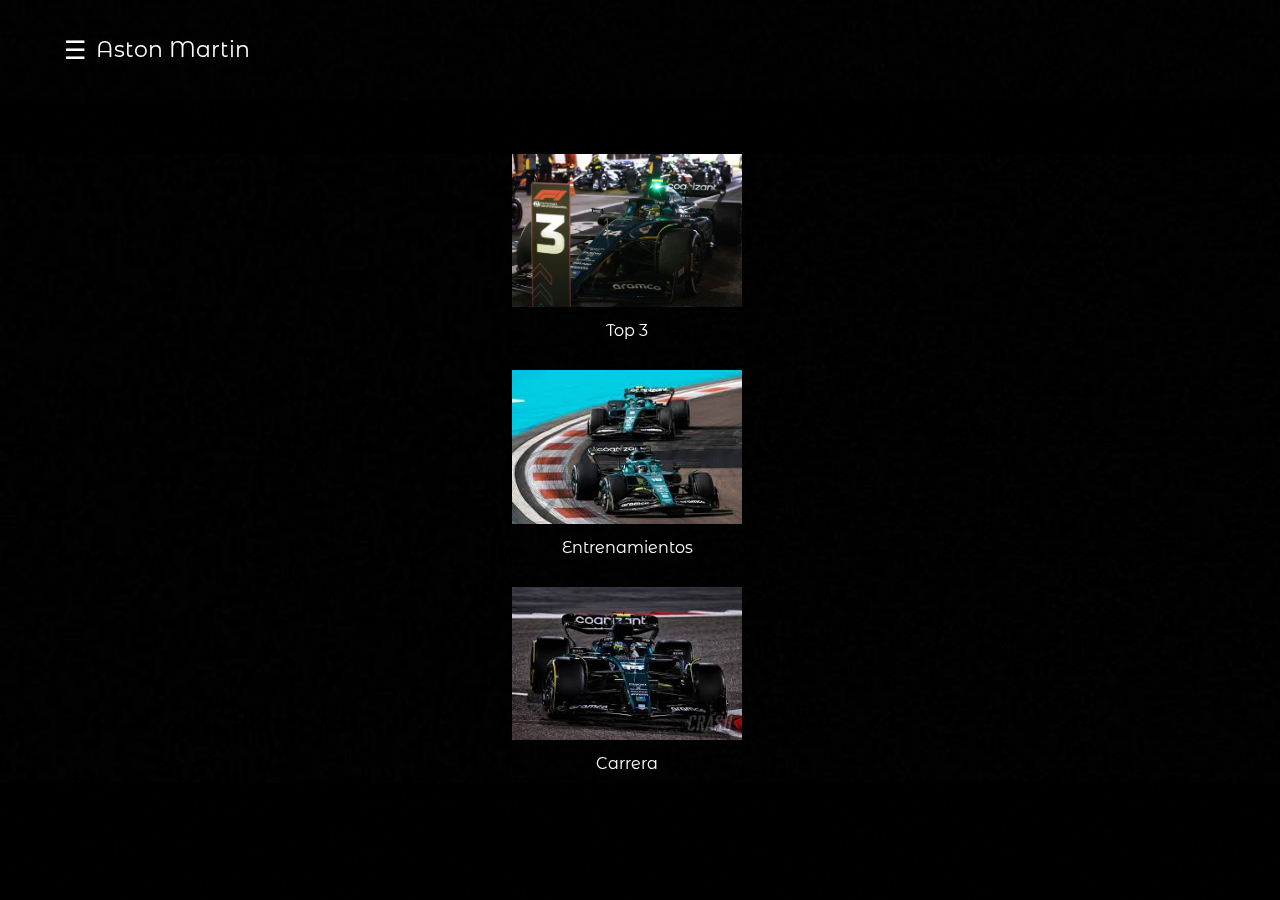
<file: aston.html>
<!DOCTYPE html>
<html lang="es">
<head>
    <!-- Meta -->
	<meta charset="UTF-8">
    <!-- Titulo  -->
	<title>Aston Martin</title>
    <!-- Estilos -->
	<link rel="stylesheet" href="ha.css">
    <!--Favicon -->
    <link rel="shortcut icon" href="favicon.png">
</head>
<body>
     <!-- Header -->
	<header class="header">
		<div class="container">
		<div class="btn-menu">
			<label for="btn-menu">☰</label>
		</div>
			<div class="logo">
				<h1>Aston Martin</h1>
			</div>
		</div>
	</header>
	<div class="capa"></div>
<!--	--------------->
<input type="checkbox" id="btn-menu">

        <!-- Menu  -->
<div class="container-menu">
	<div class="cont-menu">
        <nav >
            <ul class="menu"> 
            <li><a href="index.html">Inicio</a></li>
            <li><a href="contacto.html">Contacto </a></li>
            <li class="dropdown"><a href="parilla.html" data-toggle="dropdown">Parrilla</a>
                <!-- Menu desplegable -->
                <ul class="dropdown-menu">
                <li> <a href="mercedes.html">Mercedes</a></li>
                <li> <a href="aston.html">Aston Martin</a></li>
                <li> <a href="ferrari.html">Ferrari</a></li>
            </ul>
            </li>
            </ul>
        </nav>
		<label for="btn-menu">✖️</label>
	</div>
</div>

<!-- Galeria de imagenes -->
  <div class="gallery">   
  <div class="item">
  <img src="as1.jpg" alt="Imatge 1" class="imagen">
  <p>Top 3</p>  
  </div>
  
  <div class="item">
  <img src="as2.jpg" alt="Imatge 2" class="imagen">
  <p>Entrenamientos</p>
  </div>
  <div class="item">
  <img src="as3.jpg" alt="Imatge 3" class="imagen"> 
  <p>Carrera</p> 
  </div>
</div>

</center>
</body>

</html>
</file>
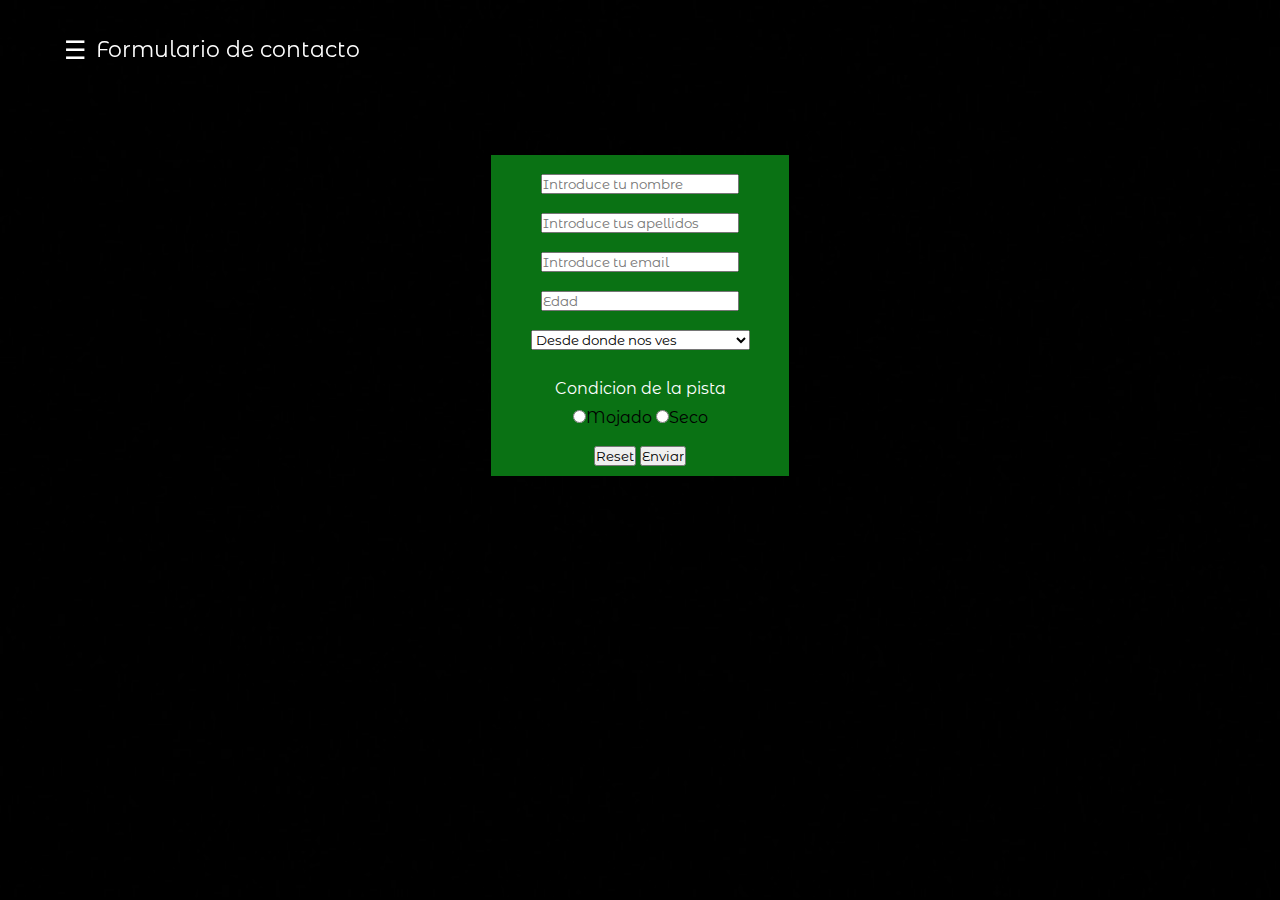
<file: contacto.html>
<!DOCTYPE html>
<html lang="es">
<head>
    <!-- Meta -->
	<meta charset="UTF-8">
    <!-- Titulo  -->
	<title>Contacto</title>
    <!-- Estilos -->
	<link rel="stylesheet" href="si.css">
    <!--Favicon -->
    <link rel="shortcut icon" href="favicon.png">
</head>
<body>
	<header class="header">
		<div class="container">
		<div class="btn-menu">
			<label for="btn-menu">☰</label>
		</div>
			<div class="logo">
				<h1>Formulario de contacto</h1>
			</div>
		</div>
	</header>
	<div class="capa"></div>
<!--	--------------->
<input type="checkbox" id="btn-menu">
<div class="container-menu">
	<div class="cont-menu">
        <nav >
            <ul class="menu"> 
            <li><a href="index.html">Inicio</a></li>
            <li><a href="contacto.html">Contacto </a></li>
            <li class="dropdown"><a href="parilla.html" data-toggle="dropdown">Parrilla</a>
                <ul class="dropdown-menu">
                <li> <a href="mercedes.html">Mercedes</a></li>
                <li> <a href="aston.html">Aston Martin</a></li>
                <li> <a href="ferrari.html">Ferrari</a></li>
            </ul>
            </li>
            </ul>
        </nav>
		<label for="btn-menu">✖️</label>
	</div>
</div>
<main>
    <form>
        <br>
        <input type="text" name="nombre" placeholder="Introduce tu nombre">
        <br>
        <br>
        <input type="text" name="nombre" placeholder="Introduce tus apellidos">
        <br>
        <br>
        <input type="email" name="email" placeholder="Introduce tu email" >
        <br>
        <br>
        <input type="number" name="number" placeholder="Edad">
        <br>
        <br>
        <select name="poblacion" >
            <option value="0"> Desde donde nos ves </option>
            <option value="0">Escoja una de estas opciones</option>
            <option value="Andalucia">Andalucia</option>
            <option value="Aragon">Aragon</option>
            <option value="Principado de Asturias">Principado de Asturias</option>
            <option value="Islas Baleares">Islas Baleares</option>
            <option value="Pais Vasco">Pais Vasco</option>
            <option value="Canarias">Canarias</option>
            <option value="Cantabria">Cantabria</option>
            <option value="Castilla-La Mancha">Castilla-La Mancha</option>
            <option value="Castilla y Leon">Castilla y Leon</option>
            <option value="Cataluña">Cataluña</option>
            <option value="Extremadura">Extremadura</option>
            <option value="Galicia">Galicia</option>
            <option value="Comunidad de Madrid">Comunidad de Madrid</option>
            <option value="Region de Murcia">Region de Murcia</option>
            <option value="Comunidad Foral de Navarra">Comunidad Foral de Navarra</option>
            <option value="La Rioja">La Rioja</option>
            <option value="Comunidad Valenciana">Comunidad Valenciana</option>
            <option value="Ceuta">Ceuta</option>
            <option value="Melilla">Melilla</option> 
        </select>
        <br>
        
        <br>
        <p>Condicion de la pista</p>
        <input type="radio" name="tipo" style="color: white;">Mojado
        <input type="radio" name="tipo" style="color: white;">Seco
        <br>
        <br>
    <input type="reset">
    <input type="submit" value="Enviar">
    </form>

</main> 
</body>
</html>
</file>
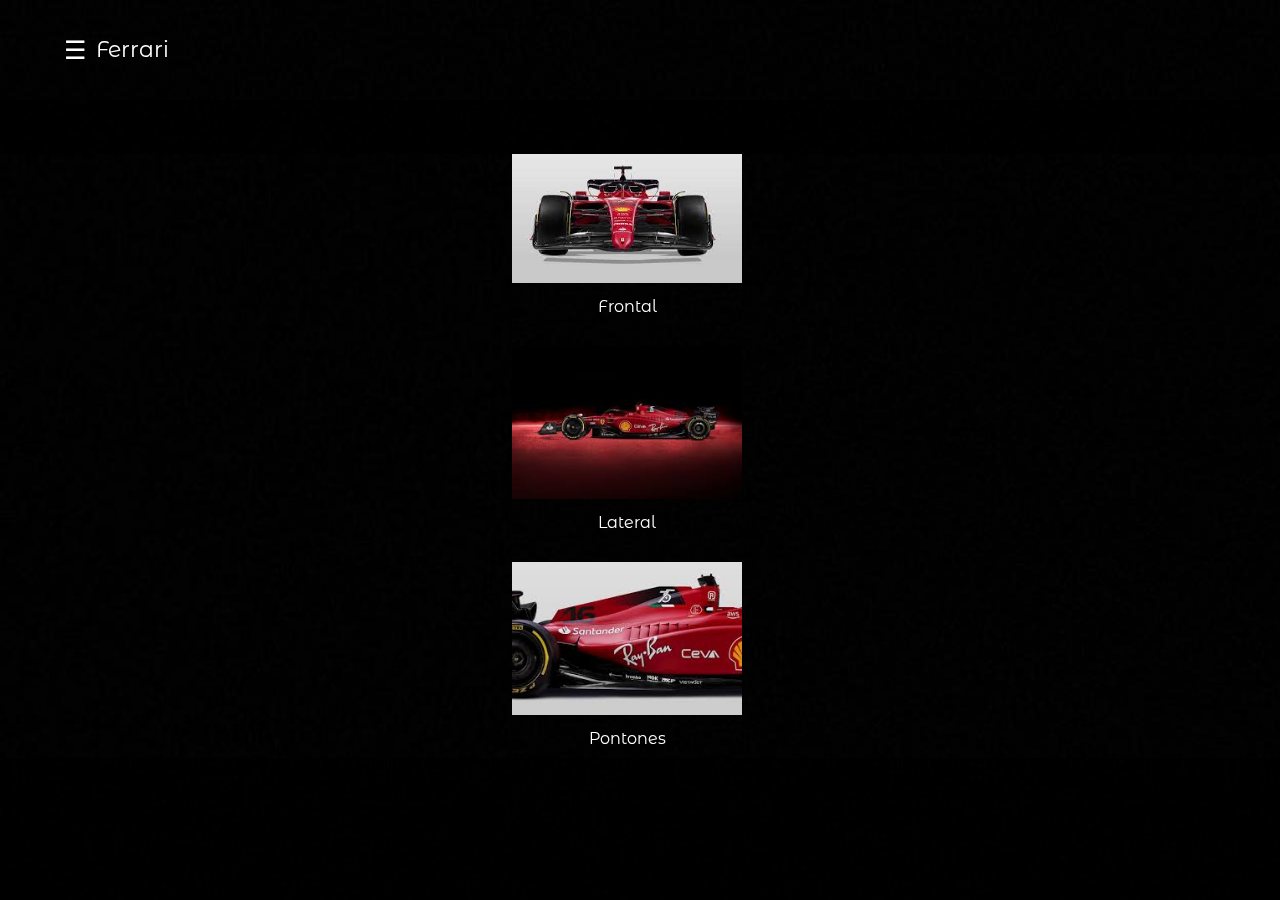
<file: ferrari.html>
<!DOCTYPE html>
<html lang="es">
<head>
      <!-- Meta -->
	<meta charset="UTF-8">
     <!-- Titulo  -->
	<title>Ferrari</title>
     <!-- Estilos -->
	<link rel="stylesheet" href="ha.css">
    <!--Favicon -->
    <link rel="shortcut icon" href="favicon.png">
</head>
<body>
    <!-- Header -->
	<header class="header">
		<div class="container">
		<div class="btn-menu">
			<label for="btn-menu">☰</label>
		</div>
			<div class="logo">
				<h1>Ferrari</h1>
			</div>
		</div>
	</header>
	<div class="capa"></div>
<!--	--------------->
<input type="checkbox" id="btn-menu">
<!-- Menu  -->
<div class="container-menu">
	<div class="cont-menu">
        <nav >
            <ul class="menu"> 
            <li><a href="index.html">Inicio</a></li>
            <li><a href="contacto.html">Contacto </a></li>
            <li class="dropdown"><a href="parilla.html" data-toggle="dropdown">Parrilla</a>
                <!-- Menu desplegable -->
                <ul class="dropdown-menu">
                <li> <a href="mercedes.html">Mercedes</a></li>
                <li> <a href="aston.html">Aston Martin</a></li>
                <li> <a href="ferrari.html">Ferrari</a></li>
            </ul>
            </li>
            </ul>
        </nav>
		<label for="btn-menu">✖️</label>
	</div>
</div>
<!-- Galeria de imagenes -->
<div class="gallery">   
  <div class="item">
  <img src="fe1.jpg" alt="Imatge 1" class="imagen">
  <p>Frontal</p>  
  </div>
  
  <div class="item">
  <img src="fe2.jpg" alt="Imatge 2" class="imagen">
  <p>Lateral</p>
  </div>
  <div class="item">
  <img src="fe3.jpg" alt="Imatge 3" class="imagen"> 
  <p>Pontones</p> 
  </div>
</div> 
   
</center>
</body>

</html>
</file>
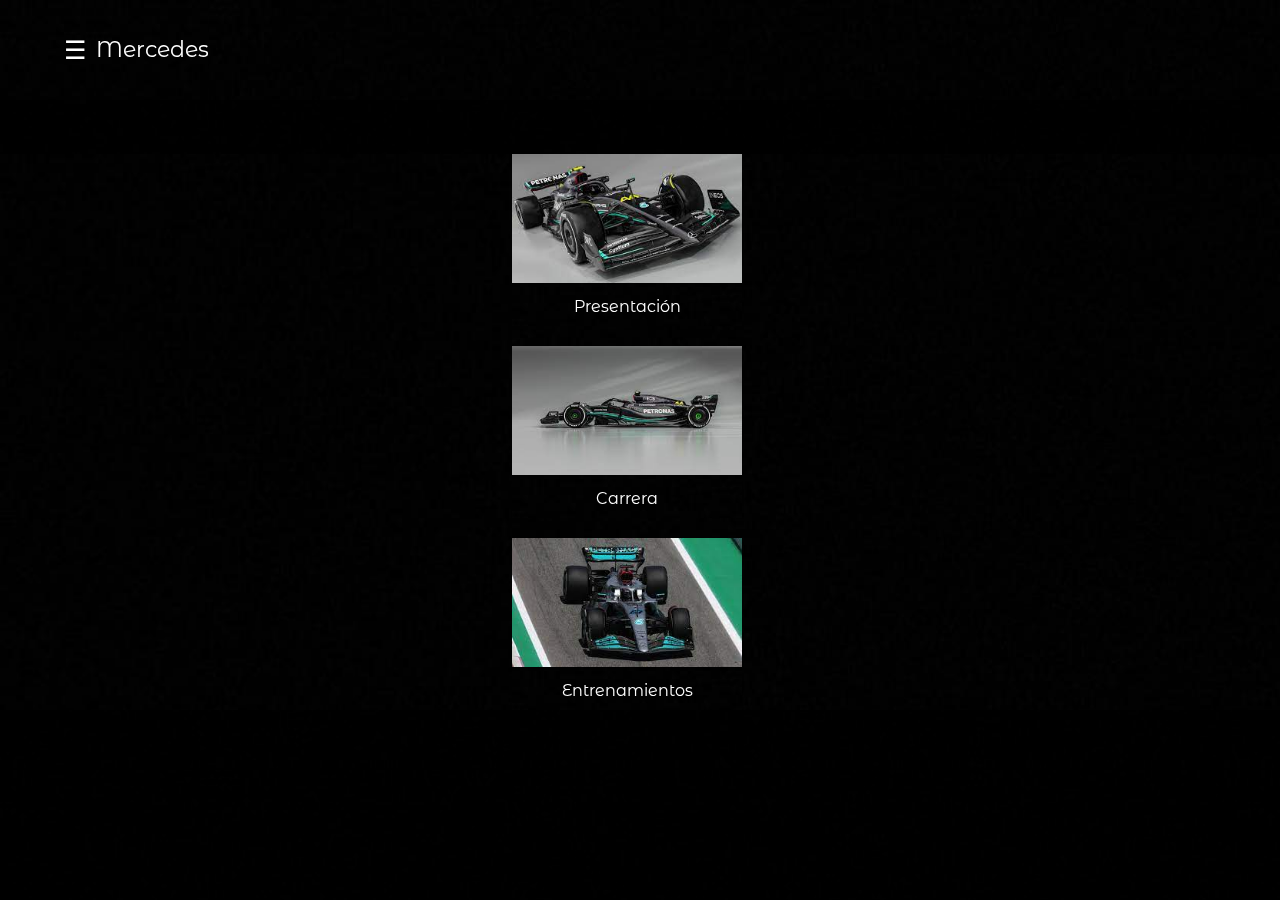
<file: mercedes.html>
<!DOCTYPE html>
<html lang="es">
<head>
    <!-- Meta -->
	<meta charset="UTF-8">
    <!-- Titulo  -->
	<title>Mercedes</title>
    <!-- Estilos -->
	<link rel="stylesheet" href="ha.css">
    <!--Favicon -->
    <link rel="shortcut icon" href="favicon.png">
</head>
<body>
    <!-- Header -->
	<header class="header">
		<div class="container">
		<div class="btn-menu">
			<label for="btn-menu">☰</label>
		</div>
			<div class="logo">
				<h1>Mercedes</h1>
			</div>
		</div>
	</header>
	<div class="capa"></div>

<input type="checkbox" id="btn-menu">

        <!-- Menu  -->
<div class="container-menu">
	<div class="cont-menu">
        <nav >
            <ul class="menu"> 
            <li><a href="index.html">Inicio</a></li>
            <li><a href="contacto.html">Contacto </a></li>
            <li class="dropdown"><a href="parilla.html" data-toggle="dropdown">Parrilla</a>
                <!-- Menu desplegable -->
                <ul class="dropdown-menu">
                <li> <a href="mercedes.html">Mercedes</a></li>
                <li> <a href="aston.html">Aston Martin</a></li>
                <li> <a href="ferrari.html">Ferrari</a></li>
            </ul>
            </li>
            </ul>
        </nav>
		<label for="btn-menu">✖️</label>
	</div>
</div>
<!-- Galeria de imagenes -->
<div class="gallery">   
  <div class="item">
  <img src="mercede1.jpg" alt="Imatge 1" class="imagen">
  <p>Presentación</p>  
  </div>
  
  <div class="item">
  <img src="mer2.jpg" alt="Imatge 2" class="imagen">
  <p>Carrera</p>
  </div>
  <div class="item">
  <img src="mer3.jpg" alt="Imatge 3" class="imagen"> 
  <p>Entrenamientos</p> 
  </div>
</div> 


</body>
</html>
</file>
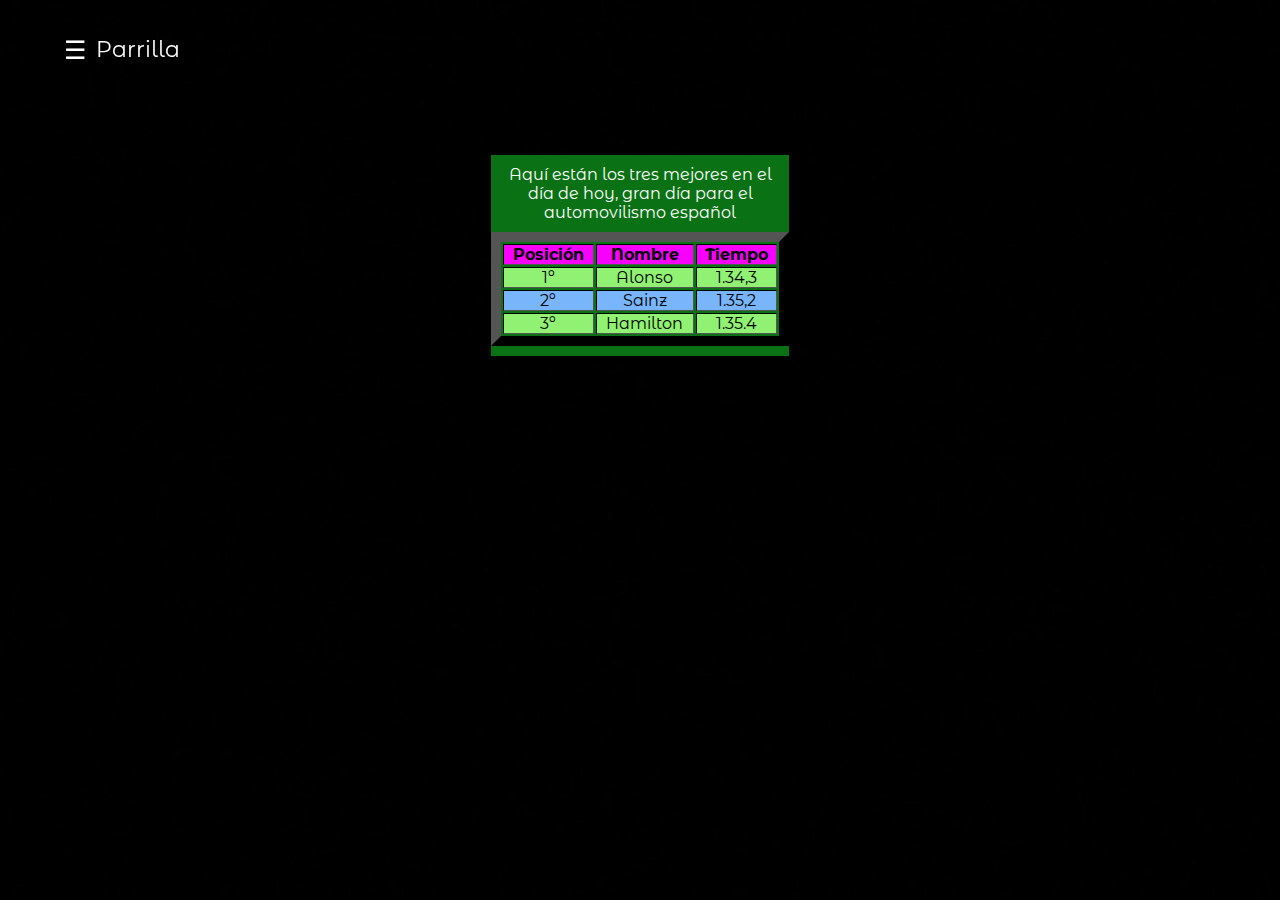
<file: parilla.html>
<!DOCTYPE html>
<html lang="es">
<head>
    <!-- Meta -->
	<meta charset="UTF-8">
    <!-- Titulo  -->
	<title>Parrilla</title>
    <!-- Estilos -->
	<link rel="stylesheet" href="si.css">
    <!--Favicon -->
    <link rel="shortcut icon" href="favicon.png">
</head>
<body>
    <!-- Header -->
	<header class="header">
		<div class="container">
		<div class="btn-menu">
			<label for="btn-menu">☰</label>
		</div>
			<div class="logo">
				<h1>Parrilla</h1>
			</div>
		</div>
	</header>
	<div class="capa"></div>
<!--	--------------->
<input type="checkbox" id="btn-menu">
<div class="container-menu">
    <!-- Menu  -->
	<div class="cont-menu">
        <nav >
            <ul class="menu"> 
            <li><a href="index.html">Inicio</a></li>
            <li><a href="contacto.html">Contacto </a></li>
            <li class="dropdown"><a href="parilla.html" data-toggle="dropdown">Parrilla</a>
                <!-- Menu desplegable -->
                <ul class="dropdown-menu">
                <li> <a href="mercedes.html">Mercedes</a></li>
                <li> <a href="aston.html">Aston Martin</a></li>
                <li> <a href="ferrari.html">Ferrari</a></li>
            </ul>
            </li>
            </ul>
        </nav>
		<label for="btn-menu">✖️</label>
	</div>
</div>

     <!-- Tabla -->
     <main>
         <section id="Parrilla">
            <p>Aquí están los tres mejores en el día de hoy, gran día para el automovilismo español</p>
            <table style=border-color:rgb(0,0,0)   border="10">
             <tr>
                 <th>Posición</th>
                 <th>Nombre</th>
                 <th>Tiempo</th>
             </tr>
             <tr>
                 <td>1º</td>
                 <td>Alonso</td>
                 <td>1.34,3</td>
             </tr>
              <tr>
                 <td>2º</td>
                 <td>Sainz</td>
                 <td>1.35,2</td>
             </tr>
              <tr>
                 <td>3º</td>
                 <td>Hamilton</td>
                 <td>1.35.4</td>
             </tr>
             
            </table>
        
         </section>
         
     </main>
    
    </body>
</html>
</file>
<file: ha.css>
@import url('https://fonts.googleapis.com/css?family=Montserrat|Montserrat+Alternates|Poppins&display=swap');
@keyframes hola {
    0%   {background-color: red;}
    10%  {background-color: rgb(255, 128, 0);}
    20%  {background-color: yellow;}
    30%  {background-color: rgb(38, 255, 0);}
    40%  {background-color: rgb(0, 255, 247);}
    50%  {background-color: rgb(0, 38, 255);}
    60%  {background-color: rgb(157, 0, 255);}
    70%  {background-color: rgb(255, 0, 234);}
    80%  {background-color: rgb(255, 0, 191);}
    90%  {background-color: rgb(255, 0, 38);}
    100% {background-color: rgb(128, 0, 0);}
    }

	*{
		margin: 0;
		padding: 0;
		box-sizing: border-box;
		font-family: 'Montserrat Alternates', sans-serif;
    background: url(nego.jpg);
	}
	body{
		background: url(nego.jpg);
		background-size: 100vw 100vh;
		background-repeat: no-repeat;
	}
	.capa{
		position: fixed;
		width: 100%;
		height: 100vh;
		background: rgba(0,0,0,0.6);
		z-index: -1;
		top: 0;left: 0;
	}
	/*Estilos para el encabezado*/
	.header{
		width: 100%;
		height: 100px;
		position: fixed;
		top: 0;left: 0;
	}
	.container{
		width: 90%;
		max-width: 1200px;
		margin: auto;
	}
	.container .btn-menu, .logo{
		float: left;
		line-height:100px;
	}
	.container .btn-menu label{
		color: #fff;
		font-size: 25px;
		cursor: pointer;
	}
	.logo h1{
		color: #fff;
		font-weight: 400;
		font-size: 22px;
		margin-left: 10px;
	}
	.container .menu{
		float: right;
		line-height: 100px;
	}
	.container .menu a{
		display: inline-block;
		padding: 15px;
		line-height: normal;
		text-decoration: none;
		color: #fff;
		transition: all 0.3s ease;
		border-bottom: 2px solid transparent;
		font-size: 15px;
		margin-right: 5px;
	}
	.container .menu a:hover{
		border-bottom: 2px solid #c7c7c7;
		padding-bottom: 5px;
	}
	/*Fin de Estilos para el encabezado*/

	/*Menù lateral*/
	#btn-menu{
		display: none;
	}
	.container-menu{
		position: absolute;
		background: rgba(0,0,0,0.5);
		width: 100%;
		height: 100vh;
		top: 0;left: 0;
		transition: all 500ms ease;
		opacity: 0;
		visibility: hidden;
	}
	#btn-menu:checked ~ .container-menu{
		opacity: 1;
		visibility: visible;
	}
	.cont-menu{
		width: 100%;
		max-width: 250px;
		background: #1c1c1c;
		height: 100vh;
		position: relative;
		transition: all 500ms ease;
		transform: translateX(-100%);
	}
	#btn-menu:checked ~ .container-menu .cont-menu{
		transform: translateX(0%);
	}
	.cont-menu nav{
		transform: translateY(15%);
	}
	.cont-menu nav a{
		display: block;
		text-decoration: none;
		padding: 20px;
		color: #c7c7c7;
		border-left: 5px solid transparent;
		transition: all 400ms ease;
	}
	.cont-menu nav a:hover{
		border-left: 5px solid #c7c7c7;
		background: #1f1f1f;
	}
	.cont-menu label{
		position: absolute;
		right: 5px;
		top: 10px;
		color: #fff;
		cursor: pointer;
		font-size: 18px;
	}
	/*Fin de Menù lateral*/
    table:hover {
        -webkit-transform:scale(1.2);transform:scale(1.2);}
    
    table  tr:nth-child(odd) {
            background: #79b5fa;
    }
    table  tr:nth-child(even) {
            background: #90f172;
    }
    table th{background-color: rgb(247, 0, 255);}

    main{
        animation-name: hola;
        background-color: #0a7214;
        margin:0 auto;
        margin-top: 12%;
        border: 1px solid black;
        width: 300px;
        text-align: center;
        padding-bottom: 10px;
        
    }
    main{
        animation-name: hola;
        animation-duration: 3s;
    animation-iteration-count: infinite;}
	p {
		animation-duration: 3s;
		animation-name: slidein;
	  }
	  
	  @keyframes slidein {
		from {
		  margin-left: 100%;
		  width: 300%
		}
	  
		to {
		  margin-left: 0%;
		  width: 100%;
		}
	  }

table{width: 100%;}
.gallery {
        
    margin: 0 auto;
    margin-left: 40%;
    margin-top: 12%;
  }   
    .imagen:hover{
        border-radius:50%;
        -webkit-border-radius:50%;
        box-shadow: 0px 0px 15px 15px #ffffff;
        -webkit-box-shadow: 0px 0px 15px 15px #ffffff;
        }
      
          .item {
            width: 30%;
            margin-bottom: 20px;
            position: relative;
          }
          
          img {
            width: 100%;
            object-fit: cover;
          }
          
          p {
            
            left: 0;
            width: 100%;
            padding: 10px;
           
            color: #fff;
            margin: 0 auto;
            text-align: center;
            
          }
</file>
<file: si.css>
@import url('https://fonts.googleapis.com/css?family=Montserrat|Montserrat+Alternates|Poppins&display=swap');
@keyframes hola {
    0%   {background-color: red;}
    10%  {background-color: rgb(255, 128, 0);}
    20%  {background-color: yellow;}
    30%  {background-color: rgb(38, 255, 0);}
    40%  {background-color: rgb(0, 255, 247);}
    50%  {background-color: rgb(0, 38, 255);}
    60%  {background-color: rgb(157, 0, 255);}
    70%  {background-color: rgb(255, 0, 234);}
    80%  {background-color: rgb(255, 0, 191);}
    90%  {background-color: rgb(255, 0, 38);}
    100% {background-color: rgb(128, 0, 0);}
    }
	*{
		margin: 0;
		padding: 0;
		box-sizing: border-box;
		font-family: 'Montserrat Alternates', sans-serif;
	}
	body{
		background: url(nego.jpg);
		background-size: 100vw 100vh;
		background-repeat: no-repeat;
	}
	.capa{
		position: fixed;
		width: 100%;
		height: 100vh;
		background: rgba(0,0,0,0.6);
		z-index: -1;
		top: 0;left: 0;
	}
	/*Estilos para el encabezado*/
	.header{
		width: 100%;
		height: 100px;
		position: fixed;
		top: 0;left: 0;
	}
	.container{
		width: 90%;
		max-width: 1200px;
		margin: auto;
	}
	.container .btn-menu, .logo{
		float: left;
		line-height:100px;
	}
	.container .btn-menu label{
		color: #fff;
		font-size: 25px;
		cursor: pointer;
	}
	.logo h1{
		color: #fff;
		font-weight: 400;
		font-size: 22px;
		margin-left: 10px;
	}
	.container .menu{
		float: right;
		line-height: 100px;
	}
	.container .menu a{
		display: inline-block;
		padding: 15px;
		line-height: normal;
		text-decoration: none;
		color: #fff;
		transition: all 0.3s ease;
		border-bottom: 2px solid transparent;
		font-size: 15px;
		margin-right: 5px;
	}
	.container .menu a:hover{
		border-bottom: 2px solid #c7c7c7;
		padding-bottom: 5px;
	}
	/*Fin de Estilos para el encabezado*/

	/*Menù lateral*/
	#btn-menu{
		display: none;
	}
	.container-menu{
		position: absolute;
		background: rgba(0,0,0,0.5);
		width: 100%;
		height: 100vh;
		top: 0;left: 0;
		transition: all 500ms ease;
		opacity: 0;
		visibility: hidden;
	}
	#btn-menu:checked ~ .container-menu{
		opacity: 1;
		visibility: visible;
	}
	.cont-menu{
		width: 100%;
		max-width: 250px;
		background: #1c1c1c;
		height: 100vh;
		position: relative;
		transition: all 500ms ease;
		transform: translateX(-100%);
	}
	#btn-menu:checked ~ .container-menu .cont-menu{
		transform: translateX(0%);
	}
	.cont-menu nav{
		transform: translateY(15%);
	}
	.cont-menu nav a{
		display: block;
		text-decoration: none;
		padding: 20px;
		color: #c7c7c7;
		border-left: 5px solid transparent;
		transition: all 400ms ease;
	}
	.cont-menu nav a:hover{
		border-left: 5px solid #c7c7c7;
		background: #1f1f1f;
	}
	.cont-menu label{
		position: absolute;
		right: 5px;
		top: 10px;
		color: #fff;
		cursor: pointer;
		font-size: 18px;
	}
	/*Fin de Menù lateral*/
    table:hover {
        -webkit-transform:scale(1.2);transform:scale(1.2);}
    
    table  tr:nth-child(odd) {
            background: #79b5fa;
    }
    table  tr:nth-child(even) {
            background: #90f172;
    }
    table th{background-color: rgb(247, 0, 255);}

    main{
        animation-name: hola;
        background-color: #0a7214;
        margin:0 auto;
        margin-top: 12%;
        border: 1px solid black;
        width: 300px;
        text-align: center;
        padding-bottom: 10px;
    }
    main{
        animation-name: hola;
        animation-duration: 3s;
    animation-iteration-count: infinite;}
	
	form{
		animation-duration: 3s;
		animation-name: slidein;
	  }
	  @keyframes slidein {
		from {
			margin-left: 100%;
			width: 300%
		}
		to {
			margin-left: 0%;
		  width: 100%;
		}
	  }

table{width: 100%;}
.gallery {
        
    margin: 0 auto;
    margin-left: 40%;
    margin-top: 12%;
  }   
    .imagen:hover{
        border-radius:50%;
        -webkit-border-radius:50%;
        box-shadow: 0px 0px 15px 15px #ffffff;
        -webkit-box-shadow: 0px 0px 15px 15px #ffffff;
        }
      
          .item {
            width: 30%;
            margin-bottom: 20px;
            position: relative;
          }
          
          img {
            width: 100%;
            object-fit: cover;
          }
          
          p {
            
            left: 0;
            width: 100%;
            padding: 10px;
           
            color: #fff;
            margin: 0 auto;
            text-align: center;
            
          }
</file>
